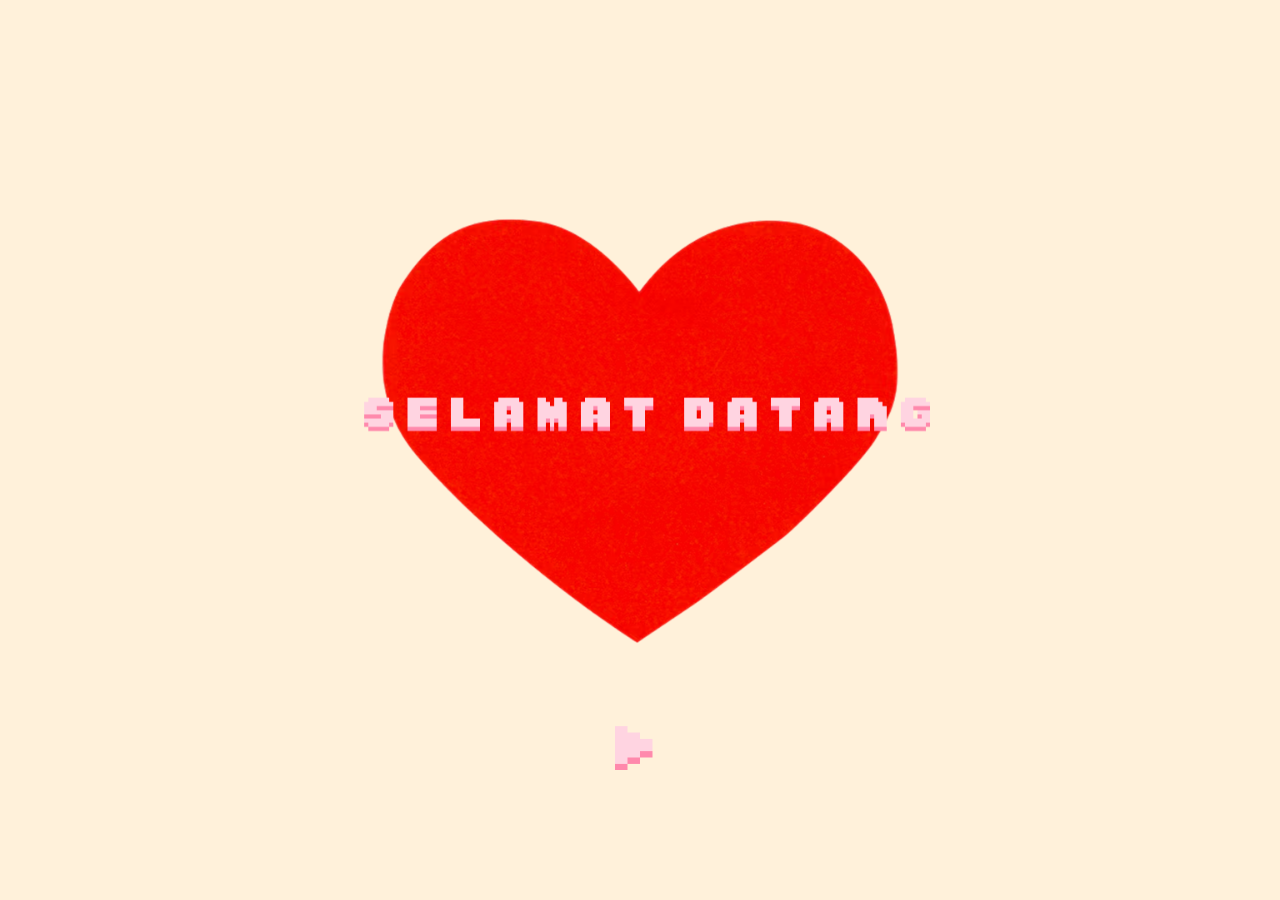
<file: index.html>
<!DOCTYPE html>
<html lang="en">
<head>
    <meta charset="UTF-8">
    <meta name="viewport" content="width=device-width, initial-scale=1.0">
    <title>Document</title>
    <link rel="stylesheet" href="styles.css">
</head>
<body>
    <section class="index">
        <div class="container">
            <img src="image/ico.png" alt="Pixel Art Welcome">
            <a href="2.html" class="btn-start">
                <img src="image/Play.png" alt="Mulai">
            </a>
        </div>
    </section>

     <!-- Balon -->
     <div class="balloon-container">
        <!-- Balon akan ditambahkan menggunakan JS -->
    </div>

    <script src="sripts.js"></script>
</body>
</html>
</file>
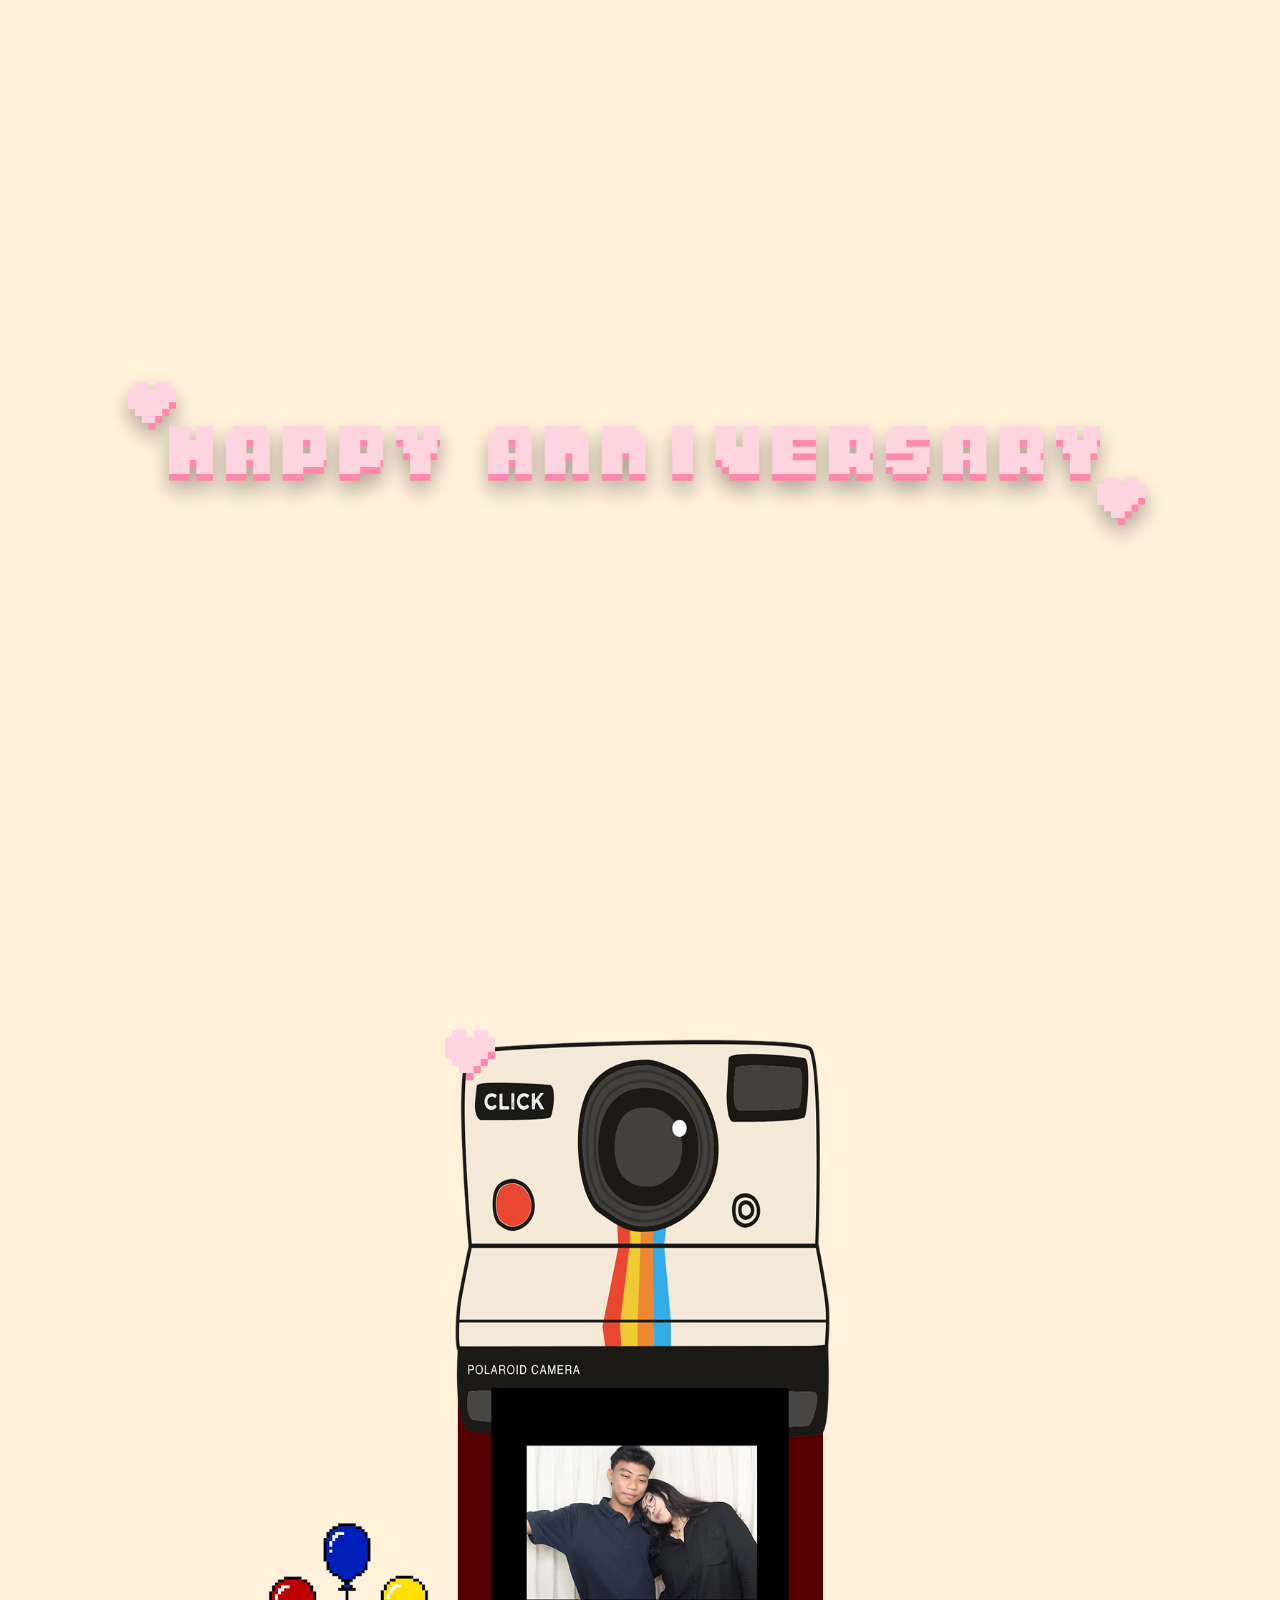
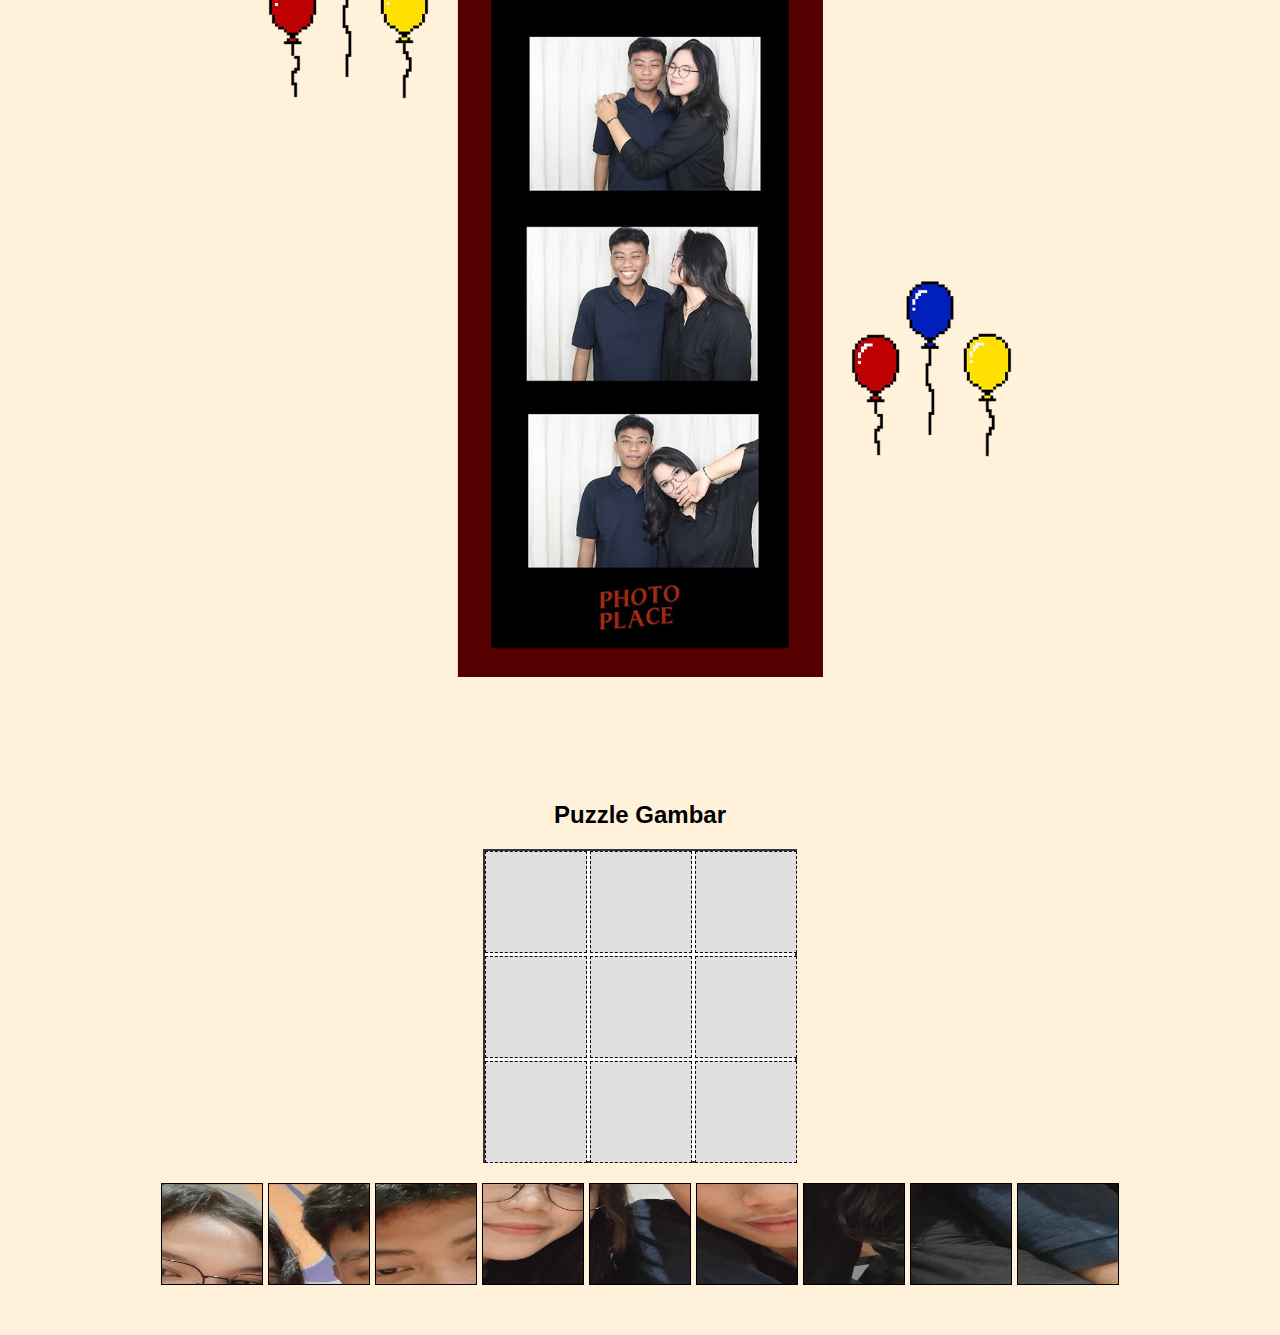
<file: 2.html>
<!DOCTYPE html>
<html lang="id">

<head>
    <meta charset="UTF-8">
    <meta name="viewport" content="width=device-width, initial-scale=1.0">
    <title>Pixel Art Welcome</title>
    <link rel="stylesheet" href="style.css">
</head>

<body>

    <!-- Home Section -->
    <section class="home">
        <div class="container">
            <img src="image/font (2).png" alt="Pixel Art Welcome">
        </div>
    </section>

    <!-- About Section -->
    <section class="about">
        <div class="row">
            <div class="image-container">
                <img src="image/icon (3).png" alt="image1">
            </div>
        </div>
    </section>

    <!-- Puzzle Section -->
    <section class="puzzle">
        <h2>Puzzle Gambar</h2>
        <div class="puzzle-container" id="puzzle-container"></div>
    </section>

    <!-- Balon -->
    <div class="balloon-container">
        <!-- Balon akan ditambahkan menggunakan JS -->
    </div>

    <script src="script.js"></script>
</body>

</html>
</file>
<file: styles.css>
/* Style umum */
body {
    background-color: #FFF1DA;
    font-family: Arial, sans-serif;
    margin: 0;
    padding: 0;
    text-align: center;
}

/* Home Section */
.index {
    display: flex;
    justify-content: center;
    align-items: center;
    height: 100vh;
}

.container {
    display: flex;
    flex-direction: column;
    align-items: center;
    justify-content: center;
}

/* Gambar utama - image 37 */
.container img {
    width: 100%; /* Sesuaikan ukuran gambar sesuai kebutuhan */
    height: auto;
    max-width: 600px; /* Membatasi ukuran gambar maksimal */
    margin: 0 auto;
}


/* Gaya tombol mulai */
.btn-start {
    display: inline-block;
    margin-top: 20px;
}

.btn-start img {
    width: 50px; /* Sesuaikan ukuran tombol */
    height: auto;
    margin-top: -200px;
    transition: transform 0.2s ease-in-out;
}

.btn-start img:hover {
    transform: scale(1.1);
}

.balloon-container {
    position: absolute;
    top: 0;
    left: 0;
    width: 100%;
    height: 100%;
    pointer-events: none; /* Balon tidak mengganggu interaksi dengan elemen lain */
}

.balloon {
    position: absolute;
    width: 60px;
    height: 80px;
    background-image: url('image/balon.png'); /* Gambar balon */
    background-size: cover;
    animation: float 10s ease-in-out infinite;
}

@keyframes float {
    0% {
        transform: translateY(100vh) rotate(0deg);
    }
    50% {
        transform: translateY(-100vh) rotate(180deg);
    }
    100% {
        transform: translateY(100vh) rotate(360deg);
    }
}
</file>
<file: style.css>
/* Style umum */
body {
    background-color: #FFF1DA;
    font-family: Arial, sans-serif;
    margin: 0;
    padding: 0;
    text-align: center;
}

/* Home Section */
.home {
    width: 100%;
    height: 100vh;
    display: flex;
    justify-content: center;
    align-items: center;
}

.btn-start img {
    width: 30px; /* Sesuaikan ukuran sesuai kebutuhan */
    height: auto;
    transition: transform 0.2s ease-in-out;
}

.btn-start img:hover {
    transform: scale(1.1);
}

.home .container img {
    max-width: 80%;
    min-width: 400px;
    height: auto;
    display: block;
    margin: 0 auto;
    filter: drop-shadow(0 10px 10px rgba(0, 0, 0, 0.3));
}

/* About Section */
.about {
    padding: 50px 0;
    background-color: #FFF1DA;
    text-align: center;
}

.about .row {
    display: flex;
    justify-content: center;
    align-items: center;
    width: 100%;
}

.about .image-container img {
    width: 800px;
    height: auto;
    max-width: 100%;
}

/* Puzzle Section */
.puzzle {
    background-color: #FFF1DA;
    padding: 50px 0;
}

.puzzle-container {
    display: grid;
    grid-template-columns: repeat(3, 100px);
    grid-template-rows: repeat(3, 100px);
    gap: 5px;
    width: 310px;
    height: 310px;
    border: 2px solid #333;
    margin: auto;
    background-color: white;
}

.puzzle-slot {
    width: 100px;
    height: 100px;
    border: 1px dashed #000;
    background-color: #e0e0e0;
    display: flex;
    align-items: center;
    justify-content: center;
}

.pieces-container {
    display: flex;
    flex-wrap: wrap;
    justify-content: center;
    margin-top: 20px;
    gap: 5px;
}

.puzzle-piece {
    width: 100px;
    height: 100px;
    background-size: 300px 300px;
    cursor: grab;
    border: 1px solid #000;
}

.puzzle-piece:active {
    cursor: grabbing;
}

/.balloon-container {
    position: absolute;
    top: 0;
    left: 0;
    width: 100%;
    height: 100%;
    pointer-events: none; /* Balon tidak mengganggu interaksi dengan elemen lain */
}

.balloon {
    position: absolute;
    width: 60px;
    height: 80px;
    background-image: url('image/balon.png'); /* Gambar balon */
    background-size: cover;
    animation: float 10s ease-in-out infinite;
}

@keyframes float {
    0% {
        transform: translateY(100vh) rotate(deg);
    }
    50% {
        transform: translateY(-100vh) rotate(180deg);
    }
    100% {
        transform: translateY(100vh) rotate(360deg);
    }
}
</file>
